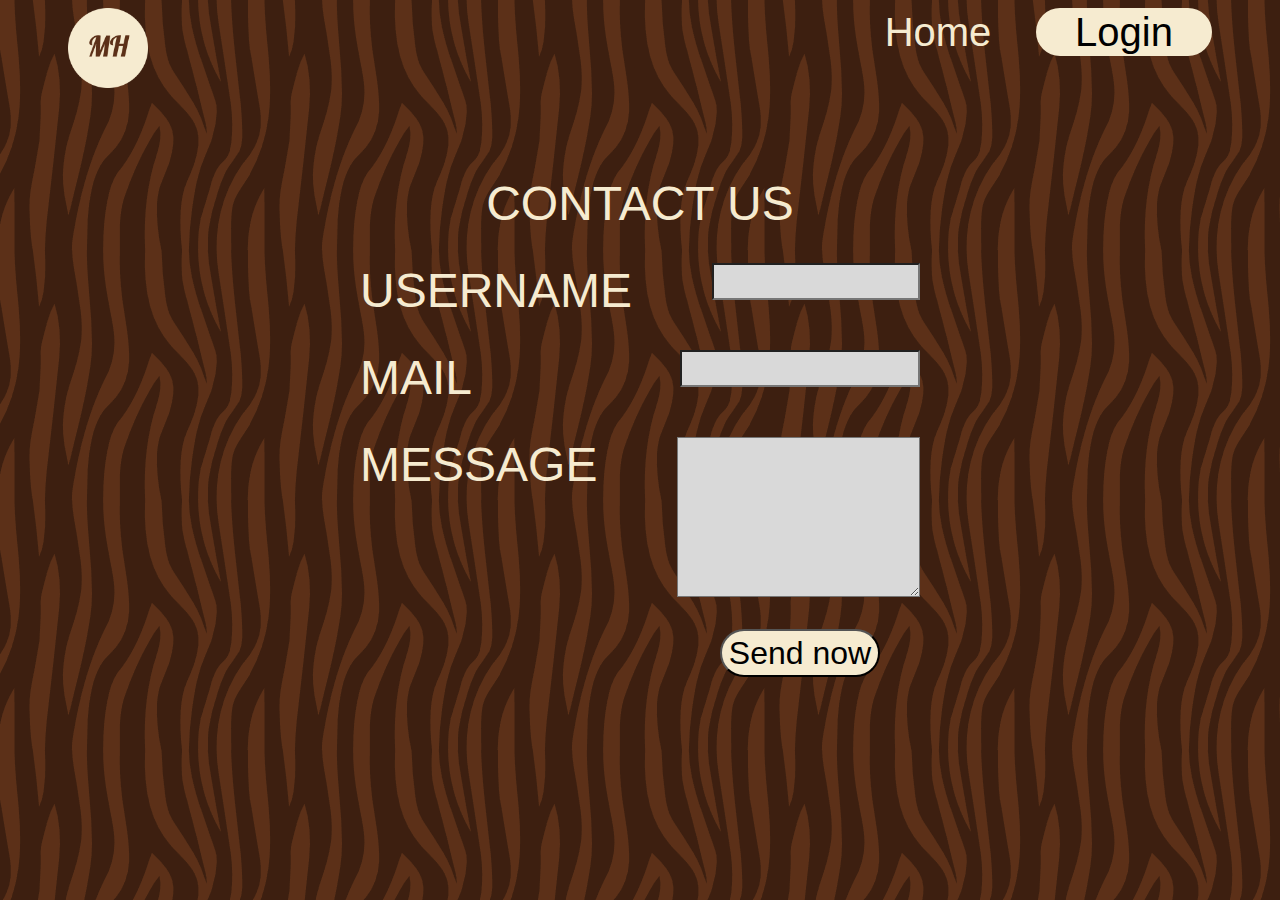
<file: html/contactus.html>
<!DOCTYPE html>
<html lang="en">
<head>
    <meta charset="UTF-8">
    <meta name="viewport" content="width=device-width, initial-scale=1.0">
    <title>Food Delivery</title>
    <link rel="stylesheet" href="../css/contact.css">

    <link href="https://fonts.cdnfonts.com/css/pecita" rel="stylesheet">
   
                
</head>
<body>
    <!--header-->
    <section class="header"> 
        <div class="container-header">
            <div class="item item-logo">                
                <img class="logo" src="../images/logo2.png" alt="">
            </div>

            <div class="item item-buttom">
               <a href="../index.html"><button  class="button1">Home</button></a> 

               <a href="../html/login.html"><button  class="button2">Login</button></a> 
            </div>
        </div>

    </section>
    <!--/header-->

    <!--box contact-->
    <section class="contact"> 
        <div class="containe-contact">
            <div class="item item-1">contact us</div>
            <div class="item item-2">
                <span>username</span>
                <input class="input" type="text" name="" id="">
            </div>
            <div class="item item-3">
                <span>mail</span>
                <input class="input" type="text" name="" id="">
            </div>
            <div class="item item-4">
                <span>message</span>
                <textarea style=" height: 10rem; width: 25rem;" class="input" placeholder="" ></textarea>
            </div>
            <div class="item item-5">
              <button class="button">Send now</button>
                
            </div>


            <div></div>
    
        </div>


    </section>
    

 


    <!--/box contact-->





    
</body>
</html>
</file>
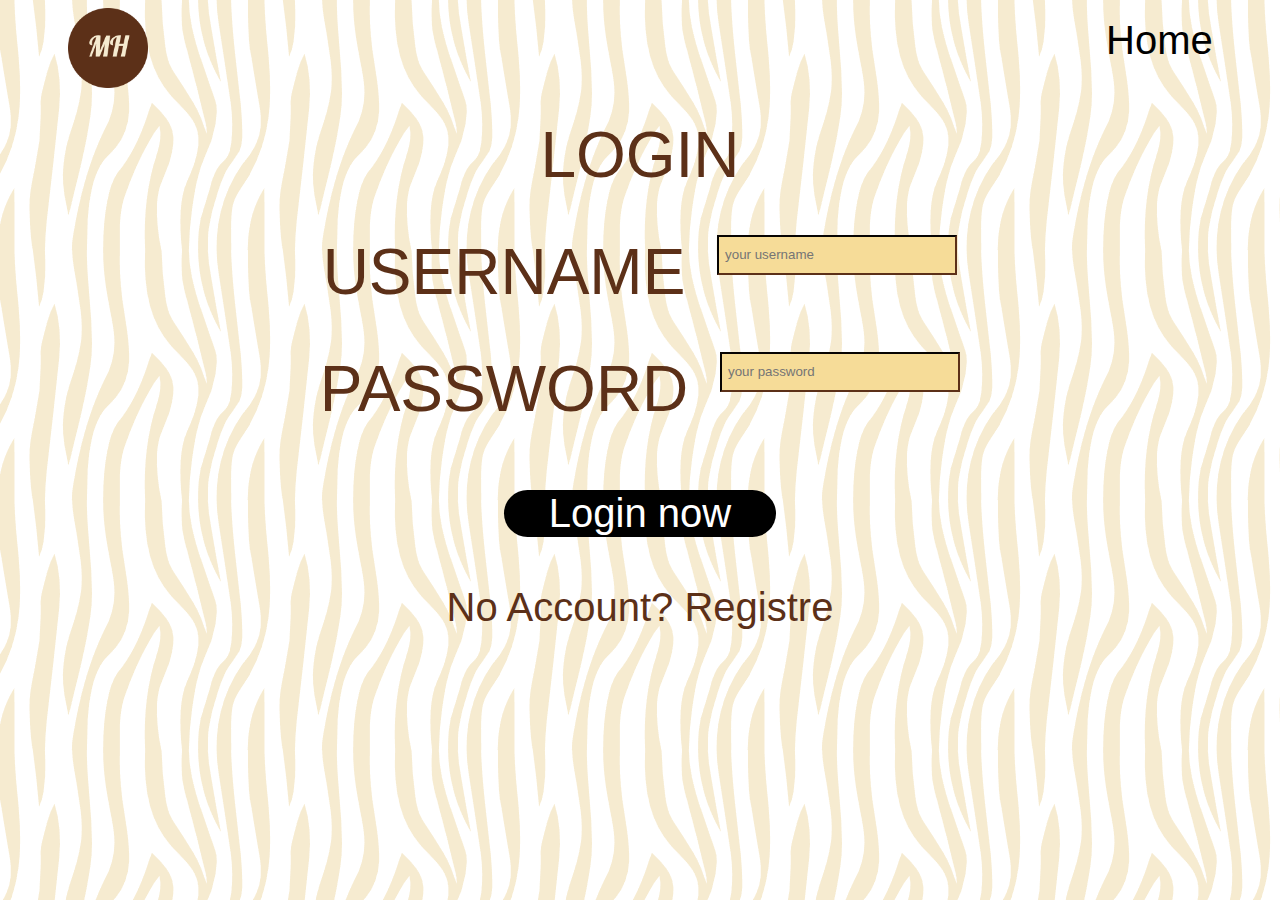
<file: html/login.html>
<!DOCTYPE html>
<html lang="en">
<head>
    <meta charset="UTF-8">
    <meta name="viewport" content="width=device-width, initial-scale=1.0">
    <title>Food Delivery</title>
    <link rel="stylesheet" href="../css/login.css">
    <link rel="stylesheet" href="../css/index.css">

    <link href="https://fonts.cdnfonts.com/css/pecita" rel="stylesheet">
   
                
</head>
<body>
    <!--header-->
    <section class="header"> 
        <div class="container-header">
            <div class="item item-logo">                
                <img class="logo" src="../images/logo.png" alt="">
            </div>

            <div class="item item-buttom">
               <a href="../index.html"><button  class="button1">Home</button></a> 
            </div>
        </div>

    </section>
    <!--/header-->

    <!--box login-->

    <section class="login">
        <div class="container-login">
            <div class="item item-1">Login
            </div>
            <div class="item item-2">
                <span>username</span>
                <input class="input input-us" type="text" placeholder=" your username">
            </div>
            <div class="item item-3">
                <span>password</span>
                <input class="input input-pw" type="text" placeholder=" your password">
            </div>
            <div class="item item-4">
                <button class="button-2">Login now</button>
            </div>
            <div class="item item-5">
                <span>no account? <a style=" color:#5C3018;text-decoration: none;" href="../html/registre.html">registre</a></span>
            </div>
        </div>
    </section>



    <!--/box login-->





    
</body>
</html>
</file>
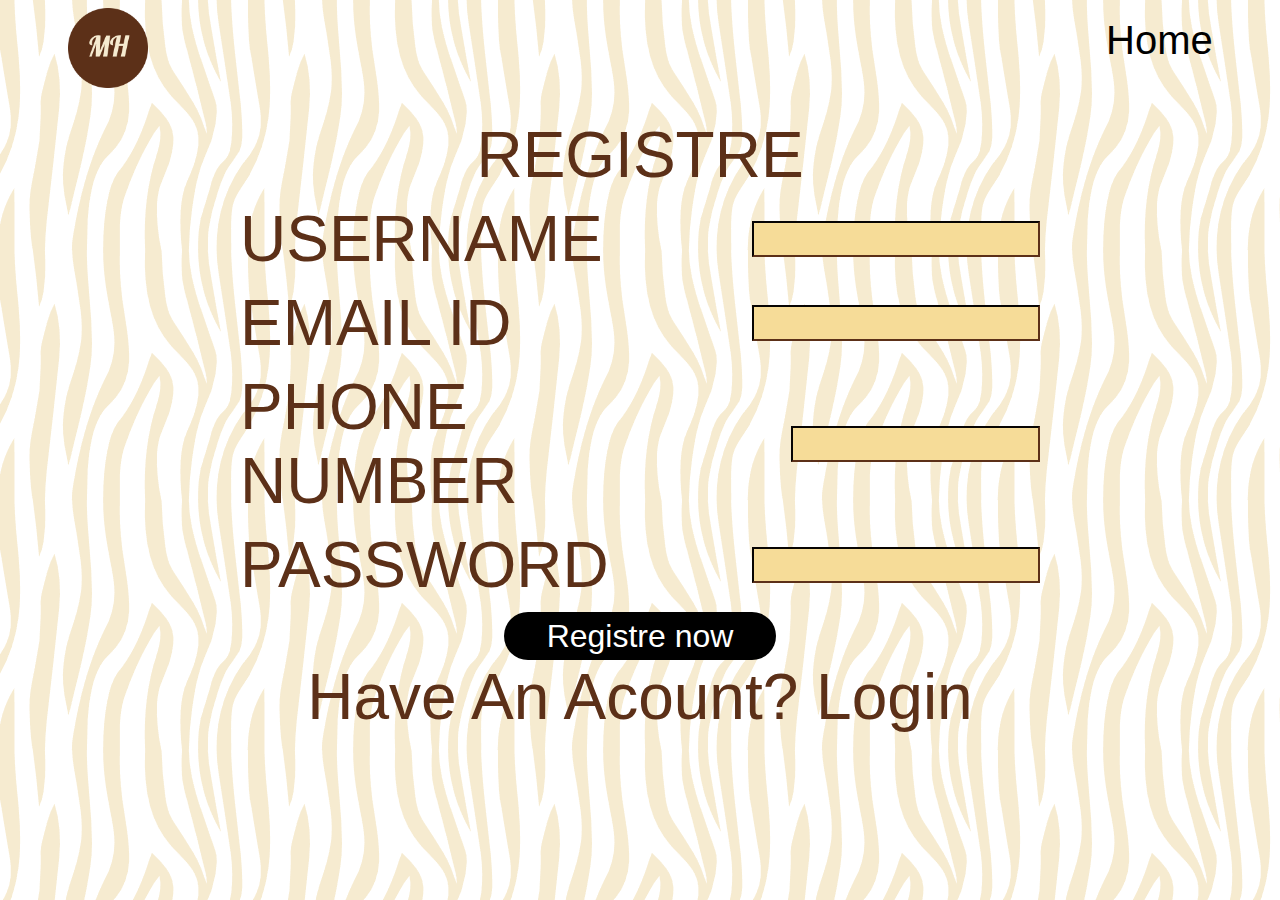
<file: html/registre.html>
<!DOCTYPE html>
<html lang="en">
<head>
    <meta charset="UTF-8">
    <meta name="viewport" content="width=device-width, initial-scale=1.0">
    <title>Food Delivery</title>
    <link rel="stylesheet" href="../css/registre.css">
    <link rel="stylesheet" href="../css/index.css">

    <link href="https://fonts.cdnfonts.com/css/pecita" rel="stylesheet">
   
                
</head>
<body>
    <!--header-->
    <section class="header"> 
        <div class="container-header">
            <div class="item item-logo">                
                <img class="logo" src="../images/logo.png" alt="">
            </div>

            <div class="item item-buttom">
               <a href="../index.html"><button  class="button1">Home</button></a> 
            </div>
        </div>

    </section>
    <!--/header-->

    <!--box registre-->
    <section class="registre">
        <div class="item-r item-registre-1"> registre</div>
        <div class="item-r item-registre-2">
            <span>username</span>
            <input class="input" type="text" name="" id="">
        </div>
    
        <div class="item-r item-registre-3">
            <span>email id</span>
            <input class="input" type="text" name="" id="">
        </div>
        <div class="item-r item-registre-4">
            <span>phone number</span>
            <input class="input" type="text" name="" id="">
        </div>
        <div class="item-r item-registre-5">
            <span>password</span>
            <input class="input" type="text" name="" id="">
        </div>
        <div class="item-r item-registre-6">
            <button class="button">Registre now</button>
    <span>Have an acount?<a style=" color:#5C3018;text-decoration: none;"href="../html/login.html"> login</a></span>
        </div>

       
    </section>



    <!--/box login-->





    
</body>
</html>
</file>
<file: css/contact.css>
*,
*::before,*::after{
    box-sizing: border-box;
   font-family: 'Pecita',sans-serif;
}
body{
    background-image: url('../images/zebra2.png');
   background-color:#5C3018;

}
.container-header{
    display: flex;
    /* background-color: aqua; */
    height: 5rem;
    justify-content: space-between ;

}
.container-header .item{
   
    width: 7rem;
    height: 4rem;
    margin: 0 60px;
    color: #F6EBD0;

}

.logo{
    width:5rem;
    
}
.button1{
    width:11rem;
    height: 3rem;
    font-size: 40px;
    border: 0;
    border-radius: 3rem;
   background:none;
   color: #F6EBD0;
}

.button2{
    width:11rem;
    height: 3rem;
    font-size: 40px;
    border: 0;
    background-color: #F6EBD0;
    border-radius: 3rem;
}
.header .item-buttom{
    display: flex;
    flex-direction: row;
    width: auto;
    gap: 10px;
}
/* box contact */
.containe-contact{
    display: flex;
    flex-direction: column;
    align-items: center;
    color: #F6EBD0;
    font-size: 3rem;
    width: 100%;
    margin: 7% auto;
    text-transform: uppercase;
    /* justify-content: space-between; */
    gap: 2rem;
}
.containe-contact .item-2 ,.item-3,.item-4
{
    width: 35rem ;
    display: flex;
    flex-direction: row;
    justify-content: space-between;
    gap: 5rem;


}
.containe-contact .input {
    width: 15rem;
    height: 2.3rem;
    background-color: #D9D9D9;
}
.item-5{
    width: 30rem;
}
.item-5 .button{
    background-color: #F6EBD0;
    width: 10rem;
    height: 3rem;
    border-radius: 3rem;
    font-size: 2rem;
   
   float: right;
}
</file>
<file: css/login.css>
body{
    background-image: url('../images/zebra.png');
    background-color: #F6DC98;
}
.container-header .button1{
    width: 100%;
    height: 100%;
    font-size: 40px;
    border: 0;
    background:none ;
    
}

/* box-login************************ */
.container-login{
    width: 100%;
    height: 32rem;
    display: flex;
    flex-direction: column;
    justify-content: space-between;
    align-items: center;
    margin: 30px auto;
    font-size: 4rem;
    color:#5C3018;

}
.item-1{
    text-transform: uppercase;
   


}
.item-2 , .item-3{
    text-transform: uppercase;
    display: flex;
    flex-direction: row;
    gap: 2rem;
    width: auto;
}
.input{
    background-color: #F6DC98;
    border-color:#5C3018;
    height: 2.5rem;
    width: 15rem;
}
.item-4{
    width: auto;
}
.item-5{
    text-transform: capitalize;
    width: auto;
    font-size: 2.5rem;

}
.button-2{
    border: 0;
    color:white;
    background-color: black;
    font-size: 2.5rem;
    border-radius: 1.7rem;
    width: 17rem;

}
</file>
<file: css/index.css>
*,
*::before,*::after{
    box-sizing: border-box;
   font-family: 'Pecita',sans-serif;
}
body{
   background-color: #F6EBD0;

}

.container-header{
    display: flex;
    /* background-color: aqua; */
    height: 5rem;
    justify-content: space-between ;

}
.container-header .item{
   
    width: 7rem;
    height: 4rem;
    margin: 0 60px;
}

.logo{
    width:5rem;
    
}
.container-header .item-button{
    display: flex;
    flex-direction: row;
    width: auto;
    gap: 2rem;
}
.button{
    width: 100%;
    height: 100%;
    font-size: 40px;
    border: 0;
    background-color: #F6EBD0;

    
}
.container-header .button3{
    width:11rem;
    height: 3rem;
    font-size: 40px;
    border: 0;
    border-radius: 3rem;
    background-color:#5C3018 ;
    color: #F6EBD0;
    margin-top: 13px ;
}

/* container slide ******************************************************** */
.container-slide{
    margin-top: 2rem;
    height: 35rem;
    background-image: url('../images/back-home.png');
    display: flex;
    flex-direction: row;
    gap: 4rem;
}
.container-slide .itemG{
    height:30rem;
    width: 100%;
    /* border: 5px solid black; */
}
.container-slide .item1{
    display:   flex;
    flex-direction: column;
    align-items:center ;
    width: 65%;
}
.text p{
    width: 100%;
    font-size: 4.1rem;
    text-transform: uppercase;
    text-align: center;
    color:#5C3018
    
}
.itemG .button{
    background-color: black;
    color: aliceblue;
    width: 17rem;
    height: 4rem;
    border-radius:3rem ;
}

.container-slide .item2{
    width: 100rem;
    display: grid;
    grid-template-columns: 70px 65px 65px 65px 65px 65px 65px 65px 65px 65px 65px 65px ;
    grid-template-rows: 65px 65px 65px 65px 65px 65px 65px 65px 65px 65px 65px 65px  ;
}

.itemG .item-1{
    grid-area: 1 / 1 / 1 / 7;
}
.itemG .item-2{
     grid-area:  5/ 1 / 4 / 8 ; 

}

.itemG .item-3{
    grid-area:  2/ 12 / 2 / 7 ;
    
}
.offre{
    
    position: relative;
    width:40%;
}

/* ******************Go Vegan************************************* */
.container-vegan{
    height: 60rem;
    /* border: 5px solid black; */
    top: -13rem;
    z-index: -1;
    display: flex;
    position: relative;
    display: grid;
    background-color: #5C3018;
    grid-template-columns:70px 70px 70px 70px 70px 70px 70px 70px 70px 70px 70px 70px 70px 70px 70px  70px 70px 70px 70px 70px 70px 70px 70px  70px 70px 70px 60px  ;
    grid-template-rows:1fr 1fr 1fr 1fr 1fr 1fr 1fr 1fr 1fr 1fr ;

}
.container-vegan .item-1{
    /* border: 5px solid white; */
    grid-area:  1 / 11  /3  /28   ;
    background-image: url('../images/vegan.png');
}
.container-vegan .item-2{
    /* border: 5px solid white; */
    grid-area:  3 / 1  /13  /14   ;
    display: grid;
}
.container-vegan .item-3{
    /* border: 5px solid white; */
    display: grid;
    grid-area:  3 / 14  /12  /14   ;
    grid-template-columns:70px 70px 70px 70px 70px 70px 70px 70px 70px 70px 70px 70px 70px 50px;
    grid-template-rows: 70px 70px 70px 70px 70px 70px 70px 70px  ;

}
.img-food6{
    position: relative;
    display: grid;
    grid-area:  8 / 4  / 4  /8   ;

}

.item-3 .description{
    /* border: 5px solid rgb(204, 36, 36); */
    grid-area:  2 / 3  / 9  /12   ;
    display: flex;
    flex-direction: column;
    align-items: center;
    text-transform: uppercase;
    color: white;
}
.item-3 .description .title{
font-size: 6rem;
/* margin:0; */
margin-bottom: 0;
margin-top: 0;
margin-right: 3%;
}
.item-3 .description .para{
    width: 130%;
    font-size: 3rem;
    align-items: center;
}
/* ****************** Menu  ************************************* */

.container-menu{
    height: 60rem;
    margin-top: -13rem ;
    display: grid;
    grid-auto-rows: auto;
    grid-auto-columns: auto;
    grid-template-columns:repeat(27,70px)                          ;
    grid-template-rows: repeat(12,70px)  ;
    background-image: url('../images/popmenu.png');

}
.container-menu .item-title{
    border: 1.5rem solid #3A2A21;
    border-radius: 50%;
    height: 10rem ;
    grid-area: 1/ 10/ 1/19 ;
    background-color: #A8826D;
    margin-top: -5rem;
}
.container-menu .item-title .title{
    font-size: 3.8rem;
    color: white;
    margin-left: 4rem;   
   margin-top: 10px;
}
.container-menu .item-card{
    margin-top: 3rem;
    display: grid;
      grid-template-columns:39rem 40rem 39rem ;
    grid-template-rows: 25rem 25rem  ;
}
.container-menu .item-card .products{
    /* border: 5px solid #3A2A21; */
    display: flex;
}
.container-menu .item-card .products .s-product{
    border: 2px solid #A8826D;
    background-color: #F6DC98;
    align-items: center;
    width: 30rem;
    height: 20rem;
    margin: 5rem auto 0 auto;
    display: flex;
    flex-direction: column;
    align-items: center;


}
.container-menu .cercle{
    width: 25rem;
    height: 19rem;
    border: 2px solid black ;
    border-radius:100% ;
    background-color: #F6EBD0;
    align-items: center;
    display: flex;
    flex-direction: column;


}
.container-menu .tag{
    width: 12rem;
    height: 3rem;
    border: 2px solid black ;
    border-radius:3rem ;
    margin-top: -2rem;
    background-color: black;
    color: white;
}
.container-menu .cercle .img-food{
    /* margin-left: -3%; */
    height: 100%;
}

.tag p{
    font-size: 2rem;
    margin: auto;
    width: 90%;


}
/* ******************Cuisines************************************* */

.container-cuisine{
    height: 60rem ;
    background-color:#5C3018;
    display: flex;
    flex-direction: column;
    align-items: center;

}
.container-cuisine .cuisine-title {
  font-size: 4rem;
  color: white;
}

.container-cuisine .cuisine-type{
    height: 40rem;
    border: 5px solid black;
    width: 70rem;
}


/****************************************footer*********************************/
.container-footer{
    display: flex;
    flex-direction: column;
    
   
    height: 10rem;
    /* background-color: #5C3018; */
}
.container-footer .item-img{
    width: 100%;  
    height: 7rem; 
    background-image: url('../images/footer.png');
    background-color: #5C3018;
}

 .container-footer .item-footer{
   display: flex; 
    flex-direction: row;
   
   


}
 .container-footer .itemfooter{
    width: 4rem;
    height: 7rem;
    /* border: 5px solid black; */
    display: flex;
    flex-direction: row;   
    flex-grow: 1;
}
.container-footer .item-icon-icon{
    display: flex;
    margin: 15px auto;
    gap: 2rem; 
}
.item-logo  p{
    font-size: 3rem;
    margin: auto 0;
    color: #5C3018;
   
}
.logofooter{
    width:5rem;
    margin-top: 1rem;
    
}
.item-icon {
    width: 4rem;
    height: 7rem;
    /* border: 5px solid black; */
    display: flex;
    flex-direction: column;   
    align-items: center;
    flex-grow: 1;
    font-size: 1.5rem;
    margin-top: auto;
}
.item-icon-text p{
    margin: 0;
}
.item-footer .item-button{
   align-items: center;
}

.item-footer .footer-button{
    background-color: #5C3018;
    color: white;
    width: 13rem;
    height: 3rem;
    border-radius: 3rem;
    margin: auto;
    font-size: 2rem;

}
</file>
<file: css/registre.css>
body{
    background-image: url('../images/zebra.png');
}
.registre{
    margin: 30px auto;
    display: flex;
    flex-direction: column;
    align-items: center;
    font-size: 4rem;
    width: auto;
    text-transform: uppercase;
    gap: 10px;
    color:#5C3018
}
.item-registre-1{
    display: flex;
    align-items: center;

}
.item-registre-2,.item-registre-3,
.item-registre-4,.item-registre-5{
    width: 50rem;
    display: flex;
    flex-direction: row;
    align-items: center;
    gap: 100px;
    justify-content: space-between;

}
.item-registre-6{
    display: flex;
    flex-direction: column;
    align-items: center;
    text-transform: capitalize;
}
.item-r > .input{
    width: 18rem;
    height: 2.2rem;
    background-color: #F6DC98;
    border-color:#5C3018;
}
.item-r > .button{
    color: white;
    background-color: black;
    width: 17rem ;
    height: 3rem;
    border-radius: 1.5rem;
    align-items: center;
    font-size: 2rem;
   
}
.container-header .button1{
    width: 100%;
    height: 100%;
    font-size: 40px;
    border: 0;
    background:none ;
    
}
</file>
